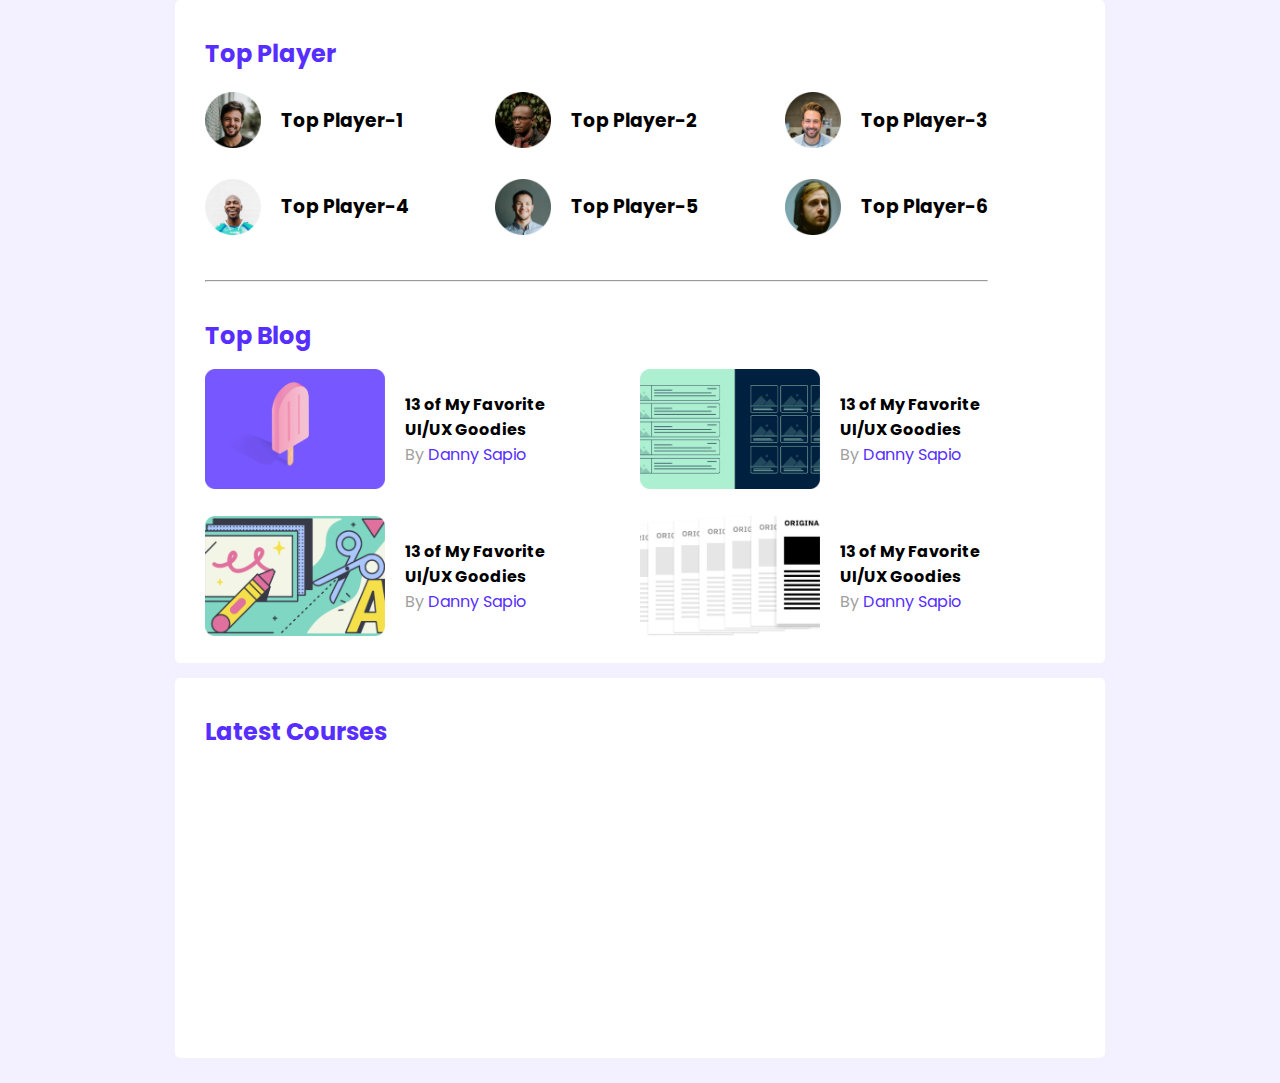
<file: leader-board.html>
<!DOCTYPE html>
<html lang="en">
  <head>
    <meta charset="UTF-8" />
    <meta http-equiv="X-UA-Compatible" content="IE=edge" />
    <meta name="viewport" content="width=device-width, initial-scale=1.0" />
    <title>Leader Board</title>
    <link rel="stylesheet" href="styles/leader-board.css" />
  </head>
  <body>
    <!-- header starts -->
    <header></header>
    <main>
      <section class="top-players container">
        <h1 class="top-title">Top Player</h1>
        <div class="players">
          <div class="player">
            <img src="images/players/player-1.png" alt="" />
            <h3>Top Player-1</h3>
          </div>
          <div class="player">
            <img src="images/players/player-2.png" alt="" />
            <h3>Top Player-2</h3>
          </div>
          <div class="player">
            <img src="images/players/player-3.png" alt="" />
            <h3>Top Player-3</h3>
          </div>
          <div class="player">
            <img src="images/players/player-4.png" alt="" />
            <h3>Top Player-4</h3>
          </div>
          <div class="player">
            <img src="images/players/player-5.png" alt="" />
            <h3>Top Player-5</h3>
          </div>
          <div class="player">
            <img src="images/players/player-6.png" alt="" />
            <h3>Top Player-6</h3>
          </div>
        </div>
        <div class="hr">
          <hr />
        </div>

        <h1 class="top-title">Top Blog</h1>
        <div class="top-blog">
          <div class="blogs">
            <div class="blog">
              <img src="images/blogs/blog-1.png" alt="" />
            </div>
            <div class="blog">
              <h4 class="blog-title">
                13 of My Favorite <br />
                UI/UX Goodies
              </h4>
              <p class="blog-para">By <span>Danny Sapio</span></p>
            </div>
          </div>
          <div class="blogs">
            <div class="blog">
              <img src="images/blogs/blog-2.png" alt="" />
            </div>
            <div class="blog">
              <h4 class="blog-title">
                13 of My Favorite <br />
                UI/UX Goodies
              </h4>
              <p class="blog-para">By <span>Danny Sapio</span></p>
            </div>
          </div>
          <div class="blogs">
            <div class="blog">
              <img src="images/blogs/blog-3.png" alt="" />
            </div>
            <div class="blog">
              <h4 class="blog-title">
                13 of My Favorite <br />
                UI/UX Goodies
              </h4>
              <p class="blog-para">By <span>Danny Sapio</span></p>
            </div>
          </div>
          <div class="blogs">
            <div class="blog">
              <img src="images/blogs/blog-4.png" alt="" />
            </div>
            <div class="blog">
              <h4 class="blog-title">
                13 of My Favorite <br />
                UI/UX Goodies
              </h4>
              <p class="blog-para">By <span>Danny Sapio</span></p>
            </div>
          </div>
        </div>
      </section>

      <!-- course section -->
      <section class="container course-section">
        <h1 class="top-title">
            Latest Courses
        </h1>
      </section>
    </main>
    <!-- header ends -->
  </body>
</html>
</file>
<file: styles/leader-board.css>
@import url('https://fonts.googleapis.com/css2?family=Poppins:wght@500&display=swap');

/* .hide{
    display: none;
} */

body{
    background: #F3F1FF;
    font-family: 'Poppins', sans-serif;
    margin: 0;
    padding: 0;
}

main{
    display: flex;
    flex-direction: column;
    align-items: center;
}

.container{
    background-color: #FFFFFF;
    /* width: 80%;
    margin: 0 auto */
    width: 870px;
    border-radius: 5px;
    padding: 0px 30px;
}

/* ---------------------
    Navbar 
   ---------------------*/
.header{
    width: 100%;
    height: 94px;
    background-color: rgb(58, 58, 175);
    /* padding-top: -50px; */
}
.navbar{
    display: flex;
    justify-content: space-between;
    align-items: center;
}
.logo{
    display: flex;
    align-items: center;
    color: white;
    font-size: 30px;
}


.nav-links{
    display: flex;
    justify-content: center;
    align-items: center;
}

.nav-links, li a{
    list-style: none;
    color: white;
    text-decoration: none;
    padding: 20px;
}

.nav-links{
    padding-right: 150px;
}


.logo-img{
    width: 40px;
    height: 40px;
    padding: 0px 20px 0 150px;
}



/* ---------------------
   top players style
   --------------------- */
.top-title{
    color: #562EFF;
    font-size: 24px;
    padding-top: 20px;
}
.players{
    display: grid;
    grid-template-columns: repeat(3, 1fr);  
    grid-row-gap: 20px; 
}

.player{
    display: flex;
    align-items: center;
    gap: 20px;
}

.player img{
    width: 56px;
    height: 56px;
}

.hr{
    width: 90%;
    color: #d1d1d1;
    margin-top: 40px;
}

/* Blog style */
.top-blog{
    display: grid;
    grid-template-columns: repeat(2, 1fr);
    margin-top: 0;    
}
.blog img{
    width: 180px;
    height: 120px;
}

span{
    color: #562EFF;
}

.blogs{
    display: flex;
    align-items: center;
}

.blog{
    padding-right: 20px;
    padding-bottom: 20px;
}

.blog-title{
    margin-top: 10px;
    margin-bottom: 0px;
}

.blog-para{
    margin-top: 0px;
    color: #9F9F9F;
}

/*---------------------------
     Course section 
 --------------------------*/

.course-section{
    margin: 15px 0 25px 0;
    height: 380px;
}

.banner{
    width: 224px;
    height: 104px;
    margin-top: 10px;
}

.fa-star{
    font-size: 13px;
    padding: 0 0;
    margin: 0 0;
}

.fa-star.filled{
    color: #FFC014;
}
.fa-star.empty{
    color: #AEAEAE;
}

.info{
    display: flex;
    align-items: center;
    margin: 0;
    padding: 0;
    justify-content: space-between;
}

.courses{
    display: grid;
    grid-template-columns: repeat(3, 1fr);
}

.course{
    width: 253px;
    height: 270px;
    background: #FFFFFF;
    border-radius: 10px;
    box-shadow: .3px .3px 10px rgba(187, 187, 187, 0.1),
                -.3px -.3px 10px rgba(154, 154, 154, 0.1);
    display: flex;
    justify-content: center;
    align-items: center;
}

.course-container{
    margin: 40px;
}


.author{
    margin: 0;
    padding: 0;
}

.banner-title{
    margin: 0;
    padding: 0;
}

.clock{
    background: rgb(227, 178, 178);
    padding: 5px 8px;
    border-radius: 30px;
    font-size: 13px;
    color: rgb(206, 97, 97);
    text-decoration: none;
}

.time{
    font-size: 14px;
    color: grey;
}




/* ----------------------
    media query
   ---------------------- */
/* 
@media screen and (max-width: 576px) {
    .container{
        width: 100%;
    }
    .players{
        display: grid;
        grid-template-columns: repeat(1, 1fr);
        flex-direction: column;
    }
    .nav-links{
        color: #562EFF;
    }
    .courses{
        display: grid;
        grid-template-columns: repeat(1, 1fr);
        flex-direction: column;
        align-items: center;
    }

    .top-blog{
        display: grid;
        grid-template-columns: repeat(1, 1fr);
        flex-direction: column;
    }
} */
</file>
